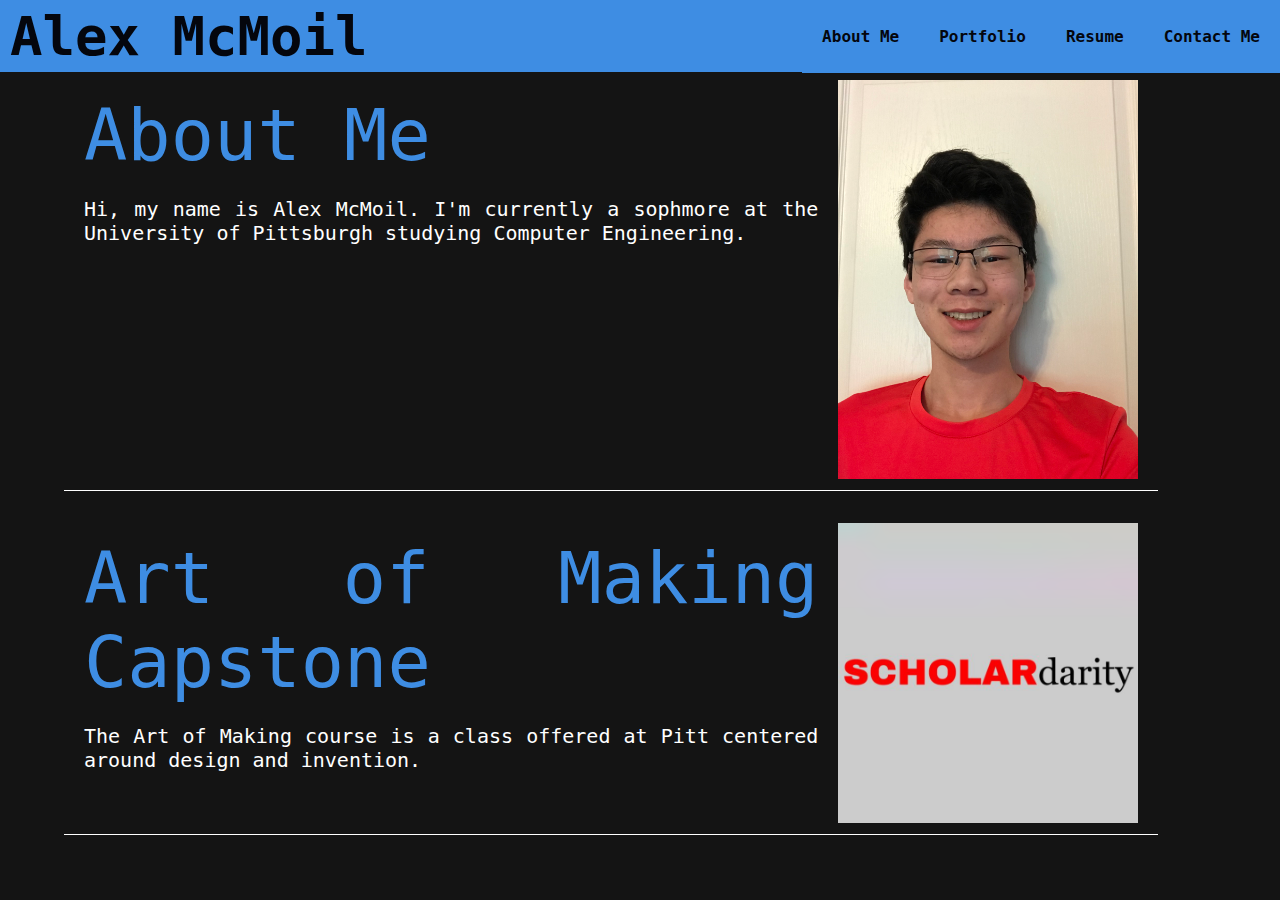
<file: index.html>
<!DOCTYPE html>
<html lang="en">
  <head>
    <meta charset="utf-8">
    <title>Alex Website Portfolio</title>
    <link href="CSS/styles.css" type="text/css" rel="stylesheet" />
    <meta name="description"
      content="Alex McMoil Job Website Portolio">
    <meta name="keywords"
      content="university, project, job">
    <meta name="robot"
      content="noindex">
  </head>
  <body>
    <div class="head_bar">
      <div class="head_bar_left">
        <p>
          <a href="index.html">Alex McMoil</a>
        </p>
      </div>
      <div class="head_bar_right">
        <ul>
          <li> <a href="#about_me"> About Me </a> </li>
          <li> <a href="#portfolio"> Portfolio </a> </li>
          <li> <a href="resume.html"> Resume </a> </li>
          <li> <a href="#contact"> Contact Me </a> </li>
        </ul>
      </div>
    </div>
    <div class="website-main">
      <div id = "about_me">
        <div class="content">
          <div class="content_left">
            <div class="content_title">
              <p><a href="#about_me"> About Me </a></p>
            </div>
            <div class="content_text">
              <p>
                Hi, my name is Alex McMoil. I'm currently a sophmore at the University of Pittsburgh studying Computer Engineering.
              </p>
            </div>
          </div>
          <div class="content_right">
            <img src="Images/self_photo.jpg" width=300px alt="Self Photo">
          </div>
        </div>
    </div>
      <div id="portfolio">
        <div class="content" id="Art-of-Making-Capstone">
          <div class="content_left">
            <div class="content_title">
              <p><a href="#about_me"> Art of Making Capstone </a></p>
            </div>
            <div class="content_text">
              <p>
                The Art of Making course is a class offered at Pitt centered around design and invention.
              </p>
            </div>
          </div>
          <div class="content_right">
            <img src="Images/AOM_Capstone.png" width=300px alt="Art of Making Capstone icon">
          </div>
        </div>
      </div>
    </div>
  </body>
</html>
</file>
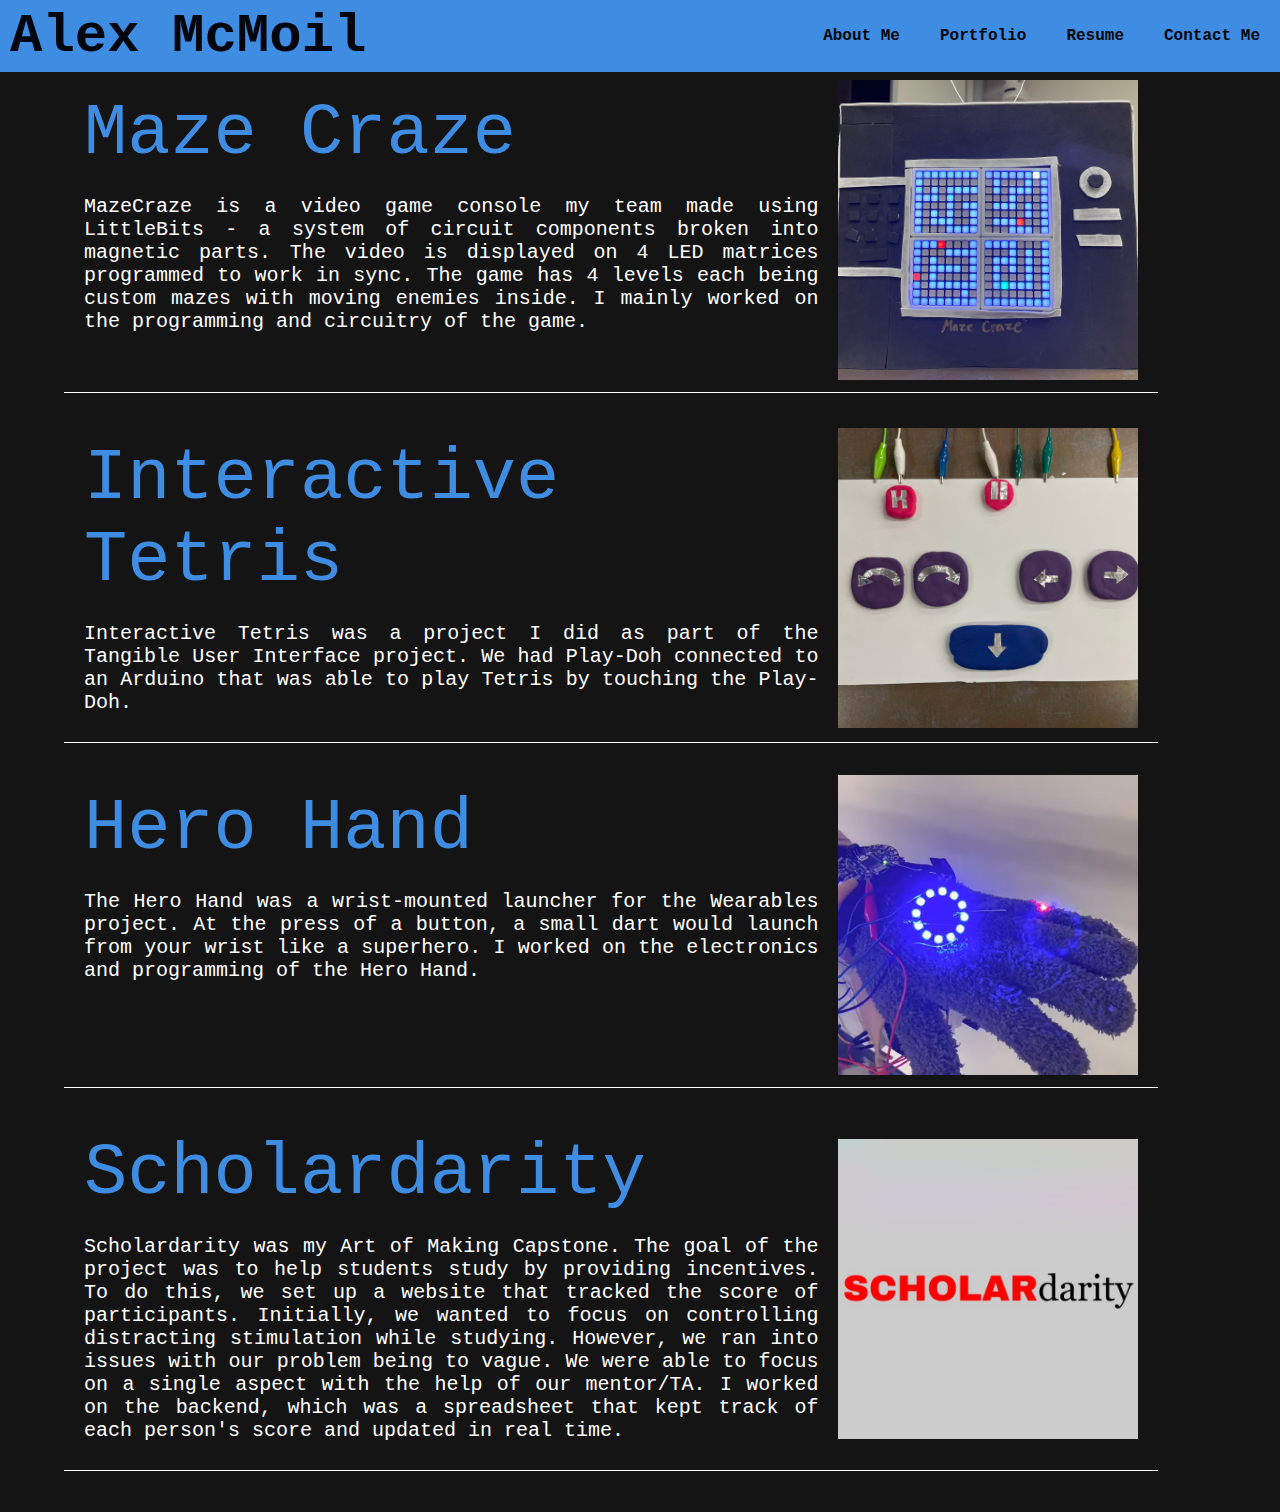
<file: ArtofMaking.html>
<!DOCTYPE html>
<html lang="en">
  <head>
    <meta charset="utf-8">
    <title>Alex Website Portfolio</title>
    <link href="CSS/styles.css" type="text/css" rel="stylesheet" />
    <meta name="description"
      content="Alex McMoil Job Website Portolio">
    <meta name="keywords"
      content="university, project, job">
    <meta name="robot"
      content="noindex">
  </head>
  <body>
    <div class="head_bar">
      <div class="head_bar_left">
        <p>
          <a href="index.html">Alex McMoil</a>
        </p>
      </div>
      <div class="head_bar_right">
        <ul>
          <li> <a href="index.html#about_me"> About Me </a> </li>
          <li> <a href="portfolio.html"> Portfolio </a> </li>
          <li> <a href="resume.html"> Resume </a> </li>
          <li> <a href="contact.html"> Contact Me </a> </li>
        </ul>
      </div>
    </div>
    <div class="website-main" id="Art_of_Making_portfolio">
      <div class="content" id="Art-of-Making-Maze-Craze">
        <div class="content_left">
          <div class="content_title">
            <p><a href="https://sites.google.com/view/artofmakingmazecraze/mazecraze"> Maze Craze </a></p>
          </div>
          <div class="content_text">
            <p>
              MazeCraze is a video game console my team made using LittleBits - a system of circuit components broken into magnetic parts. The video is displayed on 4 LED matrices programmed to work in sync. The game has 4 levels each being custom mazes with moving enemies inside. I mainly worked on the programming and circuitry of the game.
            </p>
          </div>
        </div>
        <div class="content_right">
          <a href="https://sites.google.com/view/artofmakingmazecraze/mazecraze"><img src="Images/AOM_MazeCraze.jpg" width=300px alt="Maze Craze icon"> </a>
        </div>
      </div>
      <div class="content" id="Art-of-Making-Interactive-Tetris">
        <div class="content_left">
          <div class="content_title">
            <p><a href="https://sites.google.com/view/interactivetetrisaom/home"> Interactive Tetris </a></p>
          </div>
          <div class="content_text">
            <p>
              Interactive Tetris was a project I did as part of the Tangible User Interface project. We had Play-Doh connected to an Arduino that was able to play Tetris by touching the Play-Doh.
            </p>
          </div>
        </div>
        <div class="content_right">
          <a href="https://sites.google.com/view/interactivetetrisaom/home"><img src="Images/AOM_Interactive_Tetris.jpg" width=300px alt="Interactive Tetris icon"> </a>
        </div>
      </div>
      <div class="content" id="Art-of-Making-Hero-Hand">
        <div class="content_left">
          <div class="content_title">
            <p><a href="https://sites.google.com/view/hero-hand/home"> Hero Hand </a></p>
          </div>
          <div class="content_text">
            <p>
              The Hero Hand was a wrist-mounted launcher for the Wearables project. At the press of a button, a small dart would launch from your wrist like a superhero. I worked on the electronics and programming of the Hero Hand.
            </p>
          </div>
        </div>
        <div class="content_right">
          <a href="https://sites.google.com/view/hero-hand/home"><img src="Images/AOM_Hero_Hand.png" width=300px alt="Hero Hand icon"> </a>
        </div>
      </div>
      <div class="content" id="Art-of-Making-Capstone">
        <div class="content_left">
          <div class="content_title">
            <p><a href="https://sites.google.com/view/scholardarity/home"> Scholardarity </a></p>
          </div>
          <div class="content_text">
            <p>
              Scholardarity was my Art of Making Capstone. The goal of the project was to help students study by providing incentives. To do this, we set up a website that tracked the score of participants. Initially, we wanted to focus on controlling distracting stimulation while studying. However, we ran into issues with our problem being to vague. We were able to focus on a single aspect with the help of our mentor/TA. I worked on the backend, which was a spreadsheet that kept track of each person's score and updated in real time.
            </p>
          </div>
        </div>
        <div class="content_right">
          <a href="https://sites.google.com/view/scholardarity/home"><img src="Images/AOM_Capstone.png" width=300px alt="Art of Making Capstone icon"> </a>
        </div>
      </div>
    </div>
  </body>
</html>
</file>
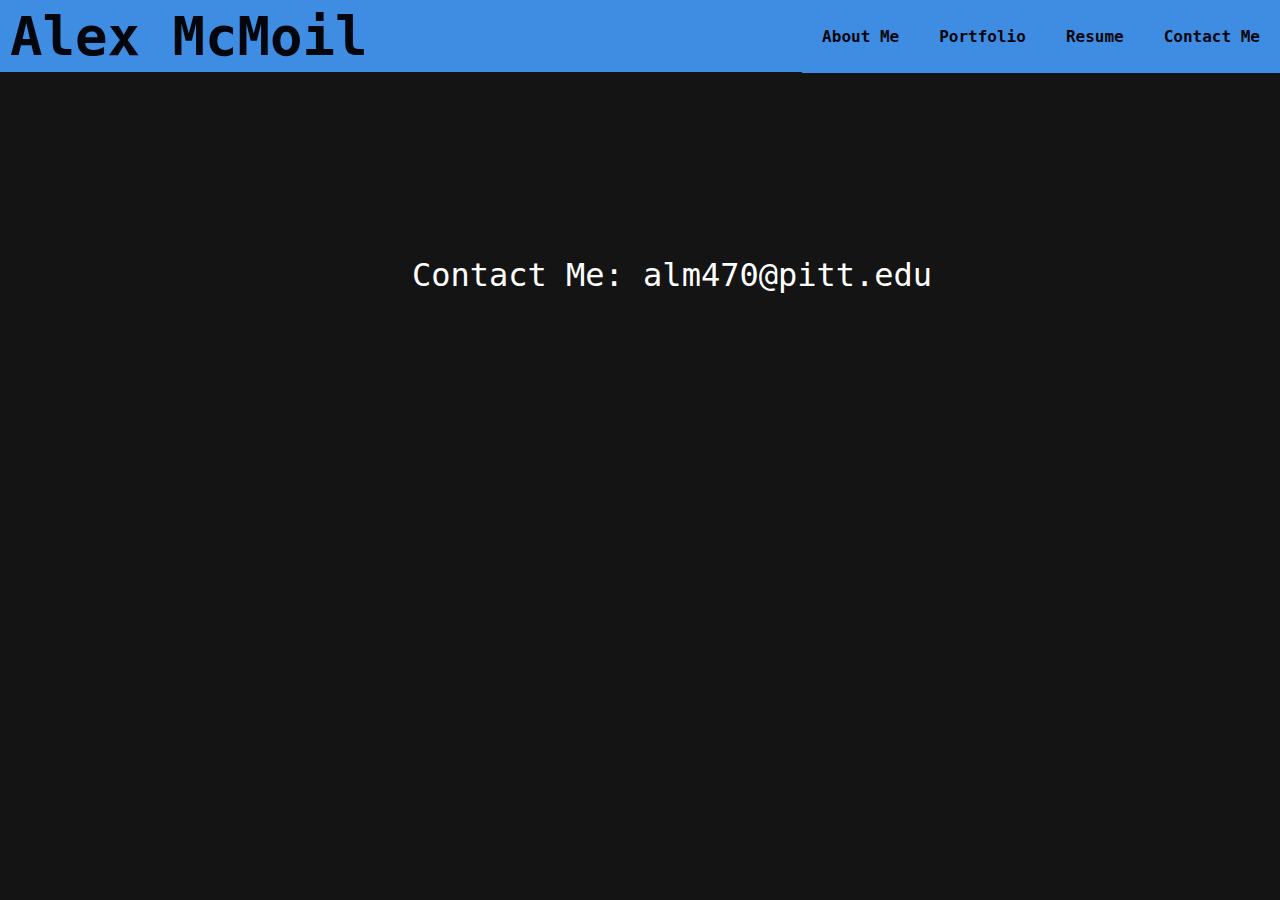
<file: contact.html>
<!DOCTYPE html>
<html lang="en">
  <head>
    <meta charset="utf-8">
    <title>Alex Website Portfolio</title>
    <link href="CSS/styles.css" type="text/css" rel="stylesheet" />
    <meta name="description"
      content="Alex McMoil Job Website Portolio">
    <meta name="keywords"
      content="university, project, job">
    <meta name="robot"
      content="noindex">
  </head>
  <body>
    <div class="head_bar">
      <div class="head_bar_left">
        <p>
          <a href="index.html">Alex McMoil</a>
        </p>
      </div>
      <div class="head_bar_right">
        <ul>
          <li> <a href="index.html#about_me"> About Me </a> </li>
          <li> <a href="portfolio.html"> Portfolio </a> </li>
          <li> <a href="resume.html"> Resume </a> </li>
          <li> <a href="contact.html"> Contact Me </a> </li>
        </ul>
      </div>
    </div>
    <div class="website-main" id="contact_me">
      <p>
        Contact Me: alm470@pitt.edu
      </p>
    </div>
  </body>
</html>
</file>
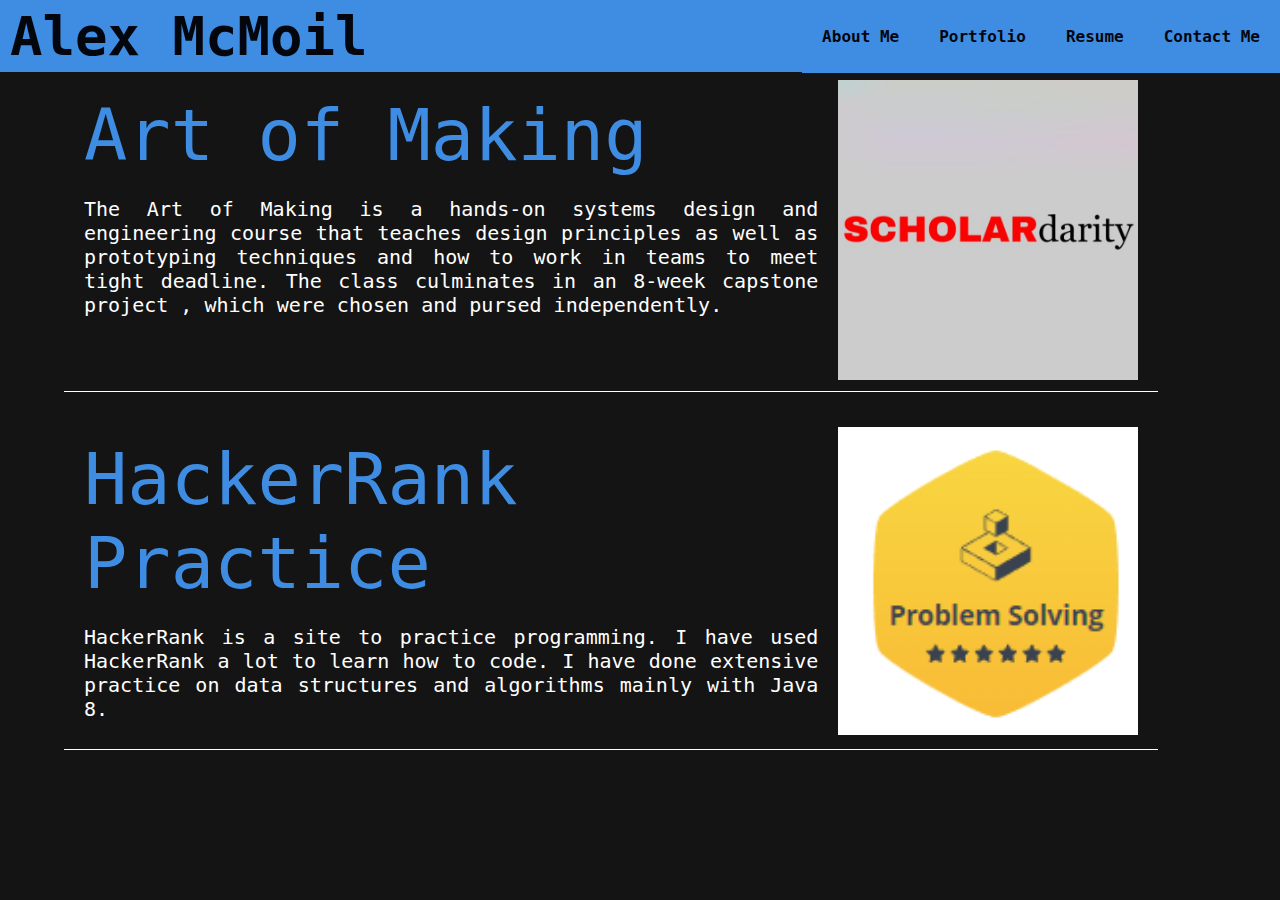
<file: portfolio.html>
<!DOCTYPE html>
<html lang="en">
  <head>
    <meta charset="utf-8">
    <title>Alex Website Portfolio</title>
    <link href="CSS/styles.css" type="text/css" rel="stylesheet" />
    <meta name="description"
      content="Alex McMoil Job Website Portolio">
    <meta name="keywords"
      content="university, project, job">
    <meta name="robot"
      content="noindex">
  </head>
  <body>
    <div class="head_bar">
      <div class="head_bar_left">
        <p>
          <a href="index.html">Alex McMoil</a>
        </p>
      </div>
      <div class="head_bar_right">
        <ul>
          <li> <a href="index.html#about_me"> About Me </a> </li>
          <li> <a href="portfolio.html"> Portfolio </a> </li>
          <li> <a href="resume.html"> Resume </a> </li>
          <li> <a href="contact.html"> Contact Me </a> </li>
        </ul>
      </div>
    </div>
    <div class="website-main" id="portfolio">
      <div class="content" id="Art-of-Making-Main">
        <div class="content_left">
          <div class="content_title">
            <p><a href="ArtofMaking.html"> Art of Making </a></p>
          </div>
          <div class="content_text">
            <p>
              The   Art   of   Making   is   a    hands-on     systems   design   and   engineering   course   that   teaches
design   principles   as   well   as    prototyping     techniques   and   how   to   work   in   teams   to   meet   tight
deadline. The   class   culminates   in   an    8-week   capstone   project ,   which   were chosen and pursed independently.
            </p>
          </div>
        </div>
        <div class="content_right">
          <a href="ArtofMaking.html"><img src="Images/AOM_Capstone.png" width=300px alt="Art of Making Capstone icon"> </a>
        </div>
      </div>
      <div class="content" id="HackerRank">
        <div class="content_left">
          <div class="content_title">
            <p><a href="https://www.hackerrank.com/agxpmcm1"> HackerRank Practice </a></p>
          </div>
          <div class="content_text">
            <p>
              HackerRank is a site to practice programming. I have used HackerRank a lot to learn how to code. I have done extensive practice on data structures and algorithms mainly with Java 8.
            </p>
          </div>
        </div>
        <div class="content_right">
          <a href="https://www.hackerrank.com/agxpmcm1"><img src="Images/hackerrank.png" width=300px alt="Art of Making Capstone icon"> </a>
        </div>
      </div>
    </div>

  </body>
</html>
</file>
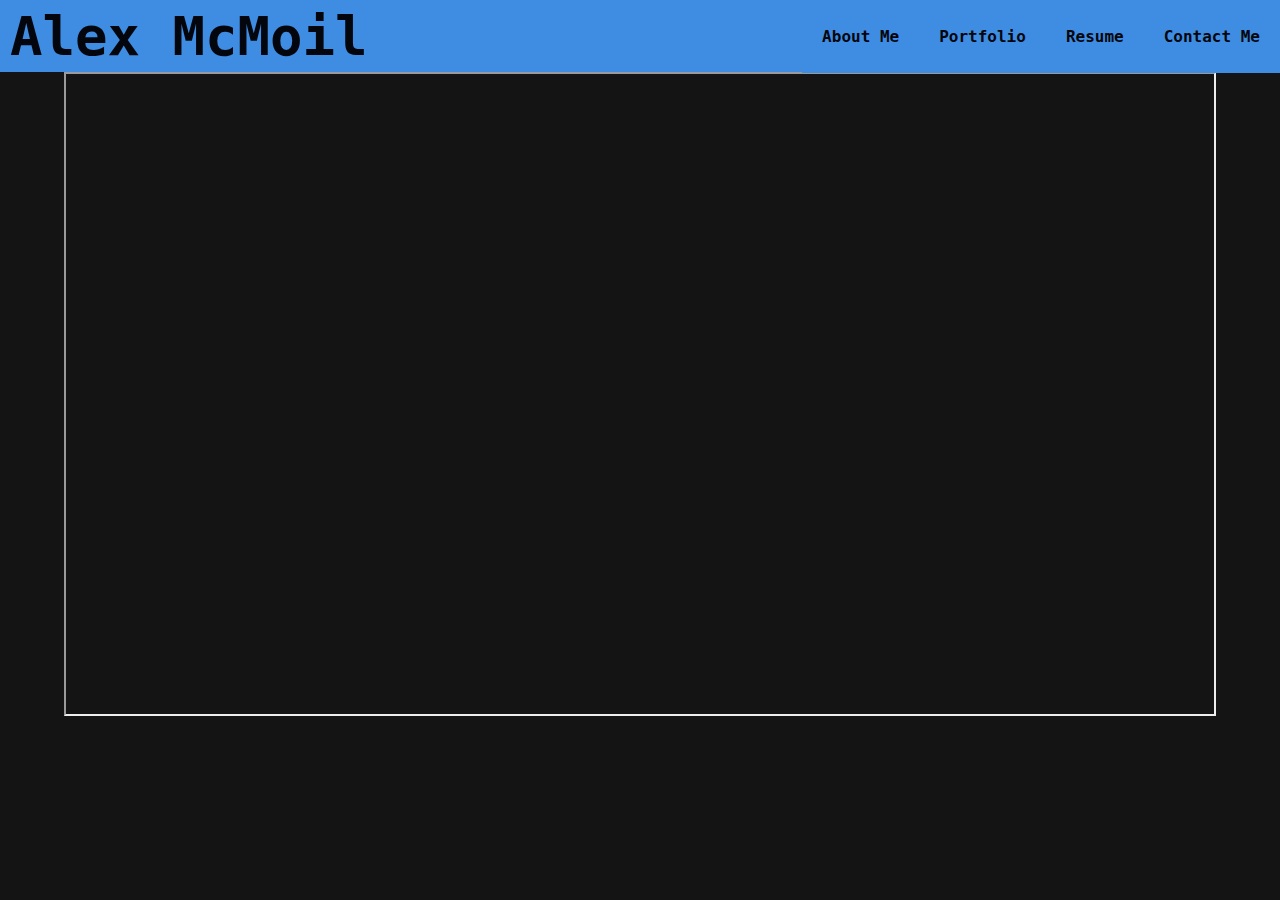
<file: resume.html>
<!DOCTYPE html>
<html lang="en">
  <head>
    <meta charset="utf-8">
    <title>Alex Website Portfolio</title>
    <link href="CSS/styles.css" type="text/css" rel="stylesheet" />
    <meta name="description"
      content="Alex McMoil Job Website Portolio">
    <meta name="keywords"
      content="university, project, job">
    <meta name="robot"
      content="noindex">
  </head>
  <body>
    <div class="head_bar">
      <div class="head_bar_left">
        <p>
          <a href="index.html">Alex McMoil</a>
        </p>
      </div>
      <div class="head_bar_right">
        <ul>
          <li> <a href="index.html#about_me"> About Me </a> </li>
          <li> <a href="portfolio.html"> Portfolio </a> </li>
          <li> <a href="resume.html"> Resume </a> </li>
          <li> <a href="contact.html"> Contact Me </a> </li>
        </ul>
      </div>
    </div>
    <div class="website-main" id="resume">
      <iframe src="Resume/Resume.pdf" title="Resume"></iframe>
    </div>
  </body>
</html>
</file>
<file: CSS/styles.css>
/*
Colors:
#04060d
#D4D3D7
#143aa2
#3e8de3
*/
body {
  --text-color: #04060d;
  --background-color: #D4D3D7;
  --primary-filler: #3e8de3;
  /*--primary-filler: #65d1ff;*/
  --secondary-filler: #143aa2;
  font-family: monospace;
  background-color: #141414;
  color: #ffffff;
  margin: 0;
  padding: 0; border: 0; outline: 0;
}

p {
  color: #04060d;
}
div {
  text-align: justify;
  text-justify: inter-word;
}


.head_bar {
  position: fixed;
  top: 0px;
  right: 0;
  margin: 0 auto;
  margin-bottom:50px;
  padding: 0px 0px 0px 0px;
  width: 100%;
  height: 72px;
  background-color: var(--primary-filler);
  display: flex;
  align-items: center;
  justify-content: space-between;
  border-bottom-color: #141414;
  border-bottom-width: 2px;
}
.head_bar > div{
  border-bottom-color: #141414;
  border-bottom-width: 2px;
}

.head_bar_left {
  display: flex;
  align-items: center;
  margin-left: 10px;
  height: 100%;
  width: 40%;
}

.head_bar_left > p > a {
  font-size: 54px;
  text-decoration: none;
  font-weight: bold;
  color: var(--text-color);
}

.head_bar_right {
  display: flex;
  justify-content: flex-end;
  /*margin-right: 20px;*/
  align-items: center;
  height: 100%;
}

.head_bar_right > ul {
  padding: 0;
  margin: 0;
  float: right;
  list-style: none;
}

.head_bar_right > ul > li {
  font-size: 16px;
  font-weight: bold;
  /*margin-right: 20px;*/
  float: left;

}

.head_bar_right > ul > li > a {
  text-decoration: none;
  color: var(--text-color);
  background-color: var(--primary-filler);
  /*border: 1px solid #000000;*/
  padding: 27px 20px 27px 20px;
  display: block;
  text-align: center;
  /*border-radius: 10px;*/
}

.head_bar_right > ul > li > a:hover {
  background-color: #295fbf;
}

#about_me_text > p {
  text-align: center;
  font-size: 24px;
}
#about_me_text > p {
  vertical-align: middle;
  display: inline-block;
  line-height: normal;
}

#about_me {
  border-bottom: 0px solid #ffffff;
}


#resume {
  margin-top: 72px;
  margin-left: 5%;
  width: 90%;
  padding: 0px;
  display: flex;
  align-items: center;
  justify-content: center;
}
#resume > iframe {
  width: 100%;
  height: 640px;
}

.content{
  margin-top: 24px;
  margin-bottom: 24px;
  border-bottom: 1px solid #ffffff;
  /*background-color: var(--background-color);*/
  width: 90%;
  display: flex;
  align-content: start;
  justify-content: space-between;
}

.content_left {
  float: left;
  margin: 8px 20px 8px 20px;
}

.content_text > p {
  color: #ffffff;
  text-decoration: none;
  font-size: 20px;
}

.content_title > p > a {
  color: var(--primary-filler);
  text-decoration: none;
  font-size: 72px;
}

.content_right {
  align-self: center;
  margin: 8px 20px 8px 0px;
  float: right;
}
.portfolio{
  display: block;
}

.website-main{
  margin-top: 72px;
  margin-left: 5%;
  padding: 0px;
  display: block;
}
#contact_me{
  margin-top: 20%;
}

#contact_me > p {
  color: #ffffff;
  text-align: center;
  vertical-align: middle;
  font-size: 32px;
}

#Art_of_Making_portfolio {
  margin-top: 72px;
  margin-left: 5%;
  padding: 0px;
  display: block;
}
</file>
